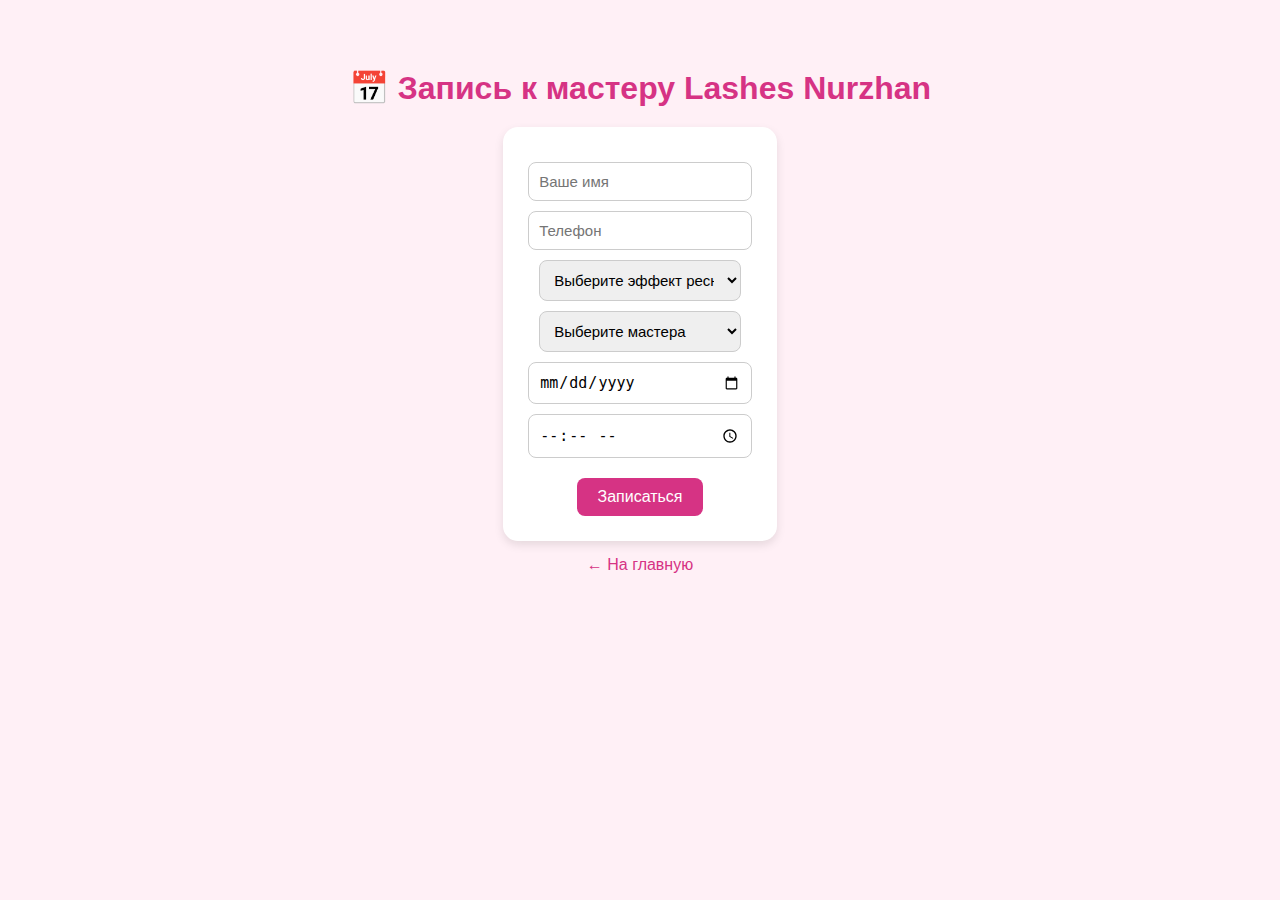
<file: templates/record.html>
<!DOCTYPE html>
<html lang="ru">
<head>
    <meta charset="UTF-8">
    <title>Запись к мастеру | Lashes Nurzhan</title>
    <style>
        body {
            background-color: #fff0f6;
            font-family: 'Arial', sans-serif;
            text-align: center;
            padding: 40px;
        }
        h1 {
            color: #d63384;
            margin-bottom: 20px;
        }
        form {
            background-color: white;
            display: inline-block;
            padding: 25px;
            border-radius: 15px;
            box-shadow: 0 4px 10px rgba(0,0,0,0.1);
            max-width: 350px;
        }
        input, select {
            display: block;
            margin: 10px auto;
            padding: 10px;
            width: 90%;
            border: 1px solid #ccc;
            border-radius: 8px;
            font-size: 15px;
        }
        button {
            background-color: #d63384;
            color: white;
            border: none;
            padding: 10px 20px;
            border-radius: 8px;
            cursor: pointer;
            font-size: 16px;
            margin-top: 10px;
        }
        button:hover {
            background-color: #b11e69;
        }
        a {
            display: block;
            margin-top: 15px;
            color: #d63384;
            text-decoration: none;
        }
    </style>
</head>
<body>
    <h1>📅 Запись к мастеру Lashes Nurzhan</h1>

    <form method="POST" action="/record">
        <input type="text" name="name" placeholder="Ваше имя" required>
        <input type="tel" name="phone" placeholder="Телефон" required>

        <select name="effect" required>
            <option value="">Выберите эффект ресниц</option>
            <option value="Классика">Классика</option>
            <option value="2D">2D</option>
            <option value="3D">3D</option>
            <option value="Лисий">Лисий</option>
            <option value="Кукольный">Кукольный</option>
            <option value="Мокрый">Мокрый</option>
            <option value="Лучики">Лучики</option>
        </select>

        <select name="master" required>
            <option value="">Выберите мастера</option>
            <option value="Топ-мастер">Топ-мастер</option>
            <option value="Мастер">Мастер</option>
            <option value="Стажёр">Стажёр</option>
            <option value="Ученица">Ученица</option>
        </select>

        <input type="date" name="date" required>
        <input type="time" name="time" required>

        <button type="submit">Записаться</button>
    </form>

    <a href="/">← На главную</a>
</body>
</html>
</file>
